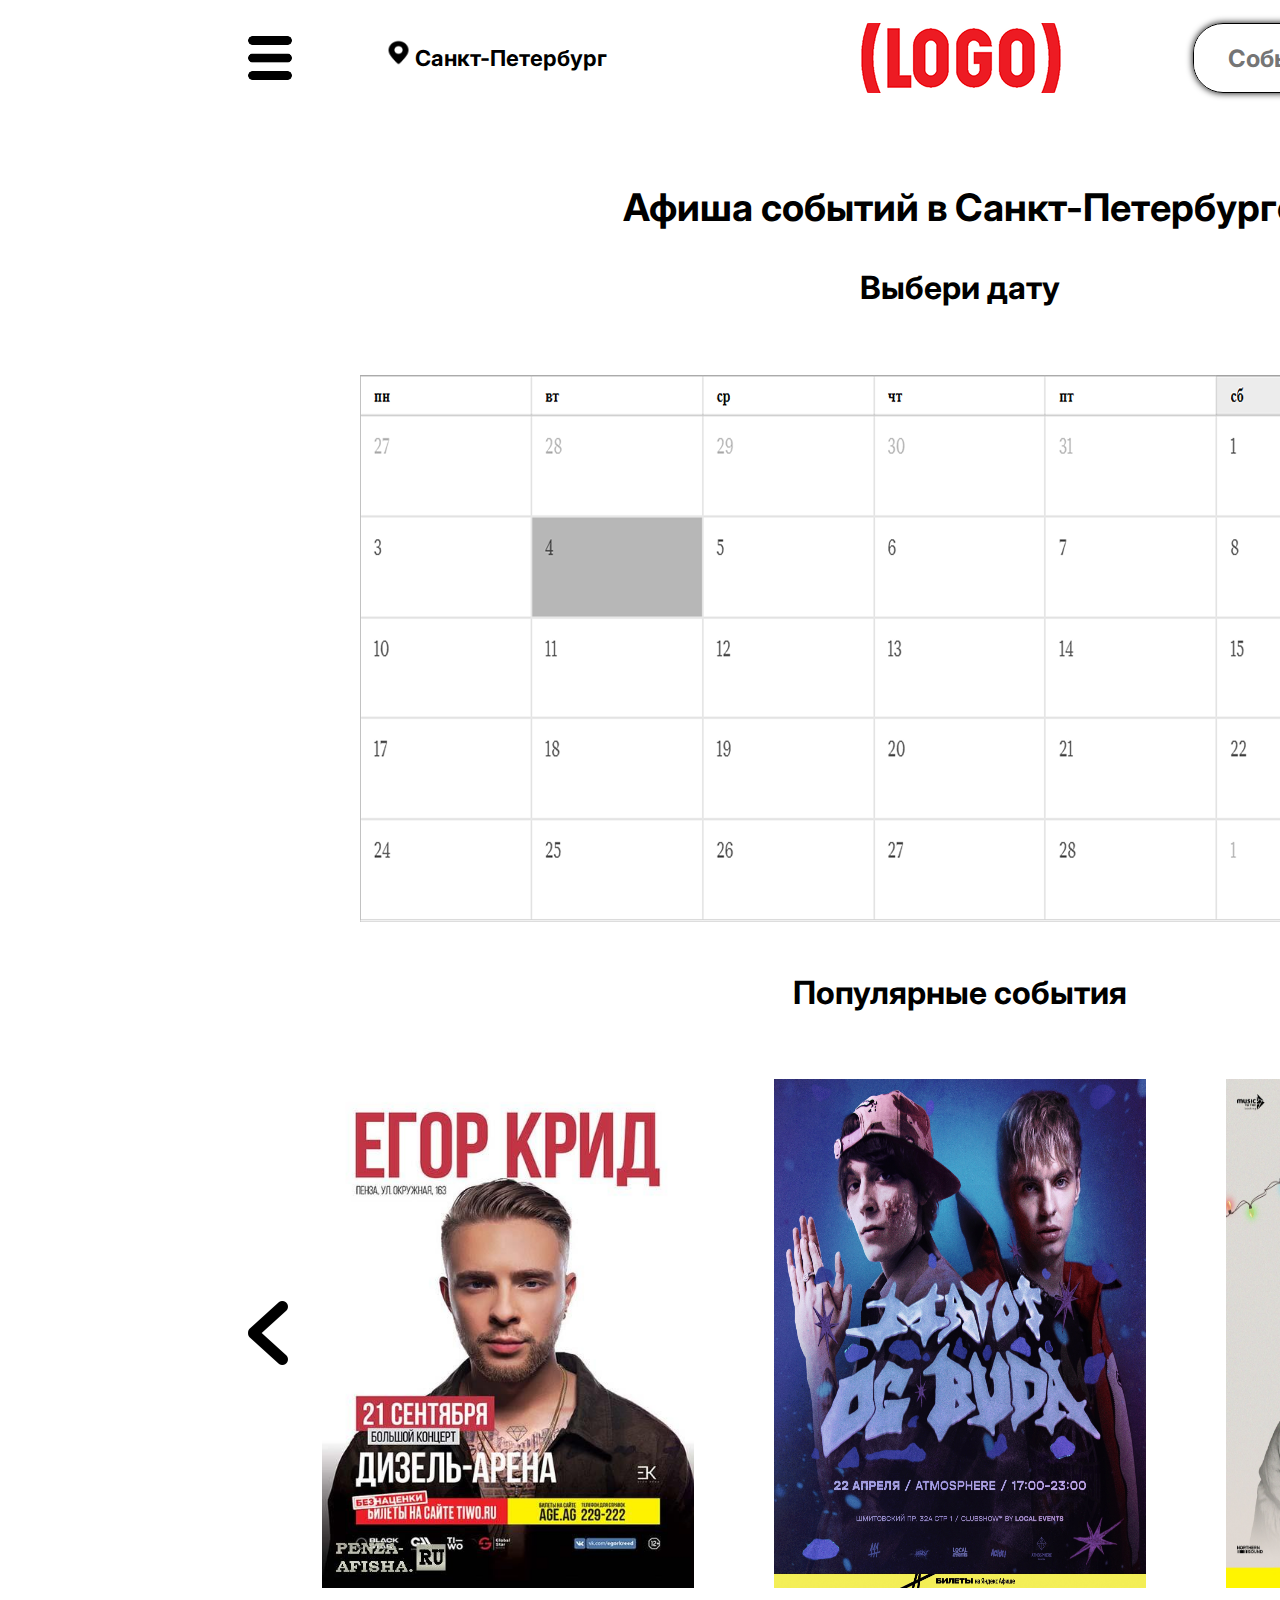
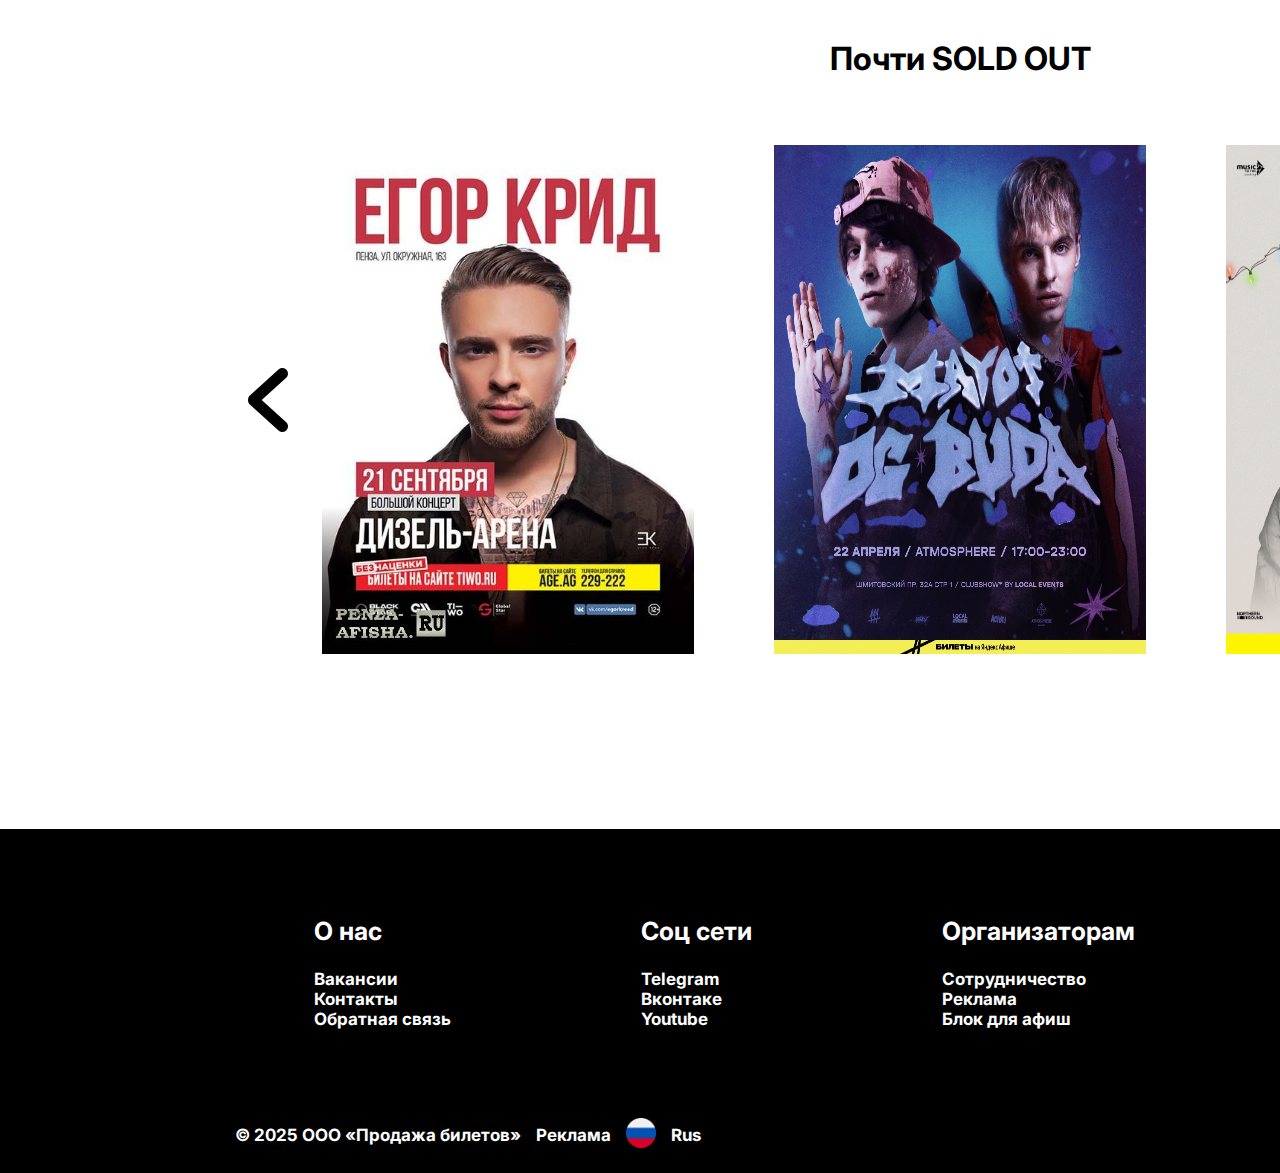
<file: index.html>
<!DOCTYPE html>
<html lang="ru">
<head>
    <meta charset="UTF-8">
    <meta name="viewport" content="width=device-width, initial-scale=1.0">
    <title>Pokypkabiletov</title>
    <link rel="stylesheet" href="src/css/style.css">
    <link href="https://fonts.googleapis.com/css2?family=Inter:wght@400;700&display=swap" rel="stylesheet">
</head>
<body>
    <header class="header-container">
        <div class="header-container-main">
            <div class="menubar">
                <img src="src/img/menubar.png" alt="menu">
            </div>
            <div class ="location">
                <img src="src/img/location.png" alt="локация">
            </div>        
            <div class="place">
                <p>Санкт-Петербург</p>
            </div>
            <div class="logo">
                <img src="src/img/logo 1.png" alt="Логотип">
            </div>
            <div class="search">
                <input type="text" placeholder="События, артисты" class="search-input">
                <a href="poisk.html"><button class="search-button"><img src="src/img/lypa.png" alt="поиск"></button></a>
            </div>
            <div class="icon">
                <img src="src/img/icon 1.png" alt="иконка профиля">
            </div>
    </header>

    <div class="main">
        <h1>Афиша событий в Санкт-Петербурге</h1>
        <h2>Выбери дату</h2>
        <div class="calendar">
            <img src="src/img/calendar.png" alt="календарь">
        </div>
        <h2>Популярные события</h2>
        <div class="afisha">
            <div class="left">
                <img src="src/img/left.png" alt="left">
            </div>
            <div class="posters">
                <img src="src/img/poster1.png" alt="постер1">
                <img src="src/img/poster2.png" alt="постер2">
                <img src="src/img/poster3.png" alt="постер3">
            </div>
            <div class="right">
                <img src="src/img/right.png" alt="right">
            </div>
        </div>
        <h2>Почти SOLD OUT</h2>
        <div class="afisha1">
            <div class="left">
                <img src="src/img/left.png" alt="left">
            </div>
            <div class="posters">
                <img src="src/img/poster1.png" alt="постер1">
                <img src="src/img/poster2.png" alt="постер2">
                <img src="src/img/poster3.png" alt="постер3">
            </div>
            <div class="right">
                <img src="src/img/right.png" alt="right">
            </div>
        </div>
        
    </div>
    <footer>
        <div class="podval">
            <div class="information">
                <div class="info">
                    <h3>О нас</h3>
                    <ul>
                        <li><a href='#'>Вакансии</a></li>
                        <li><a href='#'>Контакты</a></li>
                        <li><a href='#'>Обратная связь</a></li>
                    </ul>
                </div>
                <div class="info2">
                    <h3>Соц сети</h3>
                    <ul>
                        <li><a href='#'>Telegram</a></li>
                        <li><a href='#'>Вконтаке</a></li>
                        <li><a href='#'>Youtube</a></li>
                    </ul>
                </div>
                <div class="info3">
                    <h3>Организаторам</h3>
                    <ul>
                        <li><a href='#'>Сотрудничество</a></li>
                        <li><a href='#'>Реклама</a></li>
                        <li><a href='#'>Блок для афиш</a></li>
                    </ul>
                </div>
                <div class="info4">
                    <h3>Полезная информация</h3>
                    <ul>
                        <li><a href='#'>FAQ</a></li>
                        <li><a href='#'>Возврат билетов</a></li>
                        <li><a href='#'>Пользовательское соглашение</a></li>
                    </ul>
                </div>
            </div>
            
            <div class="information2">
                <div class="leftpanel">
                    <div class="company">&copy; 2025 OOO «Продажа билетов»
                    </div>
                    <p>Реклама</p>
                    <div class="language">
                        <img src="src/img/RU.png" alt="язык сайта">
                    </div>
                    <p>Rus</p>
                </div>
                <div class="mail">
                    <a href="mailto:info.prodazha@gmail.ru">info.prodazha@gmail.ru</a>
                </div>
            </div>
        </div>
    </footer>
</body>
</html>
</file>
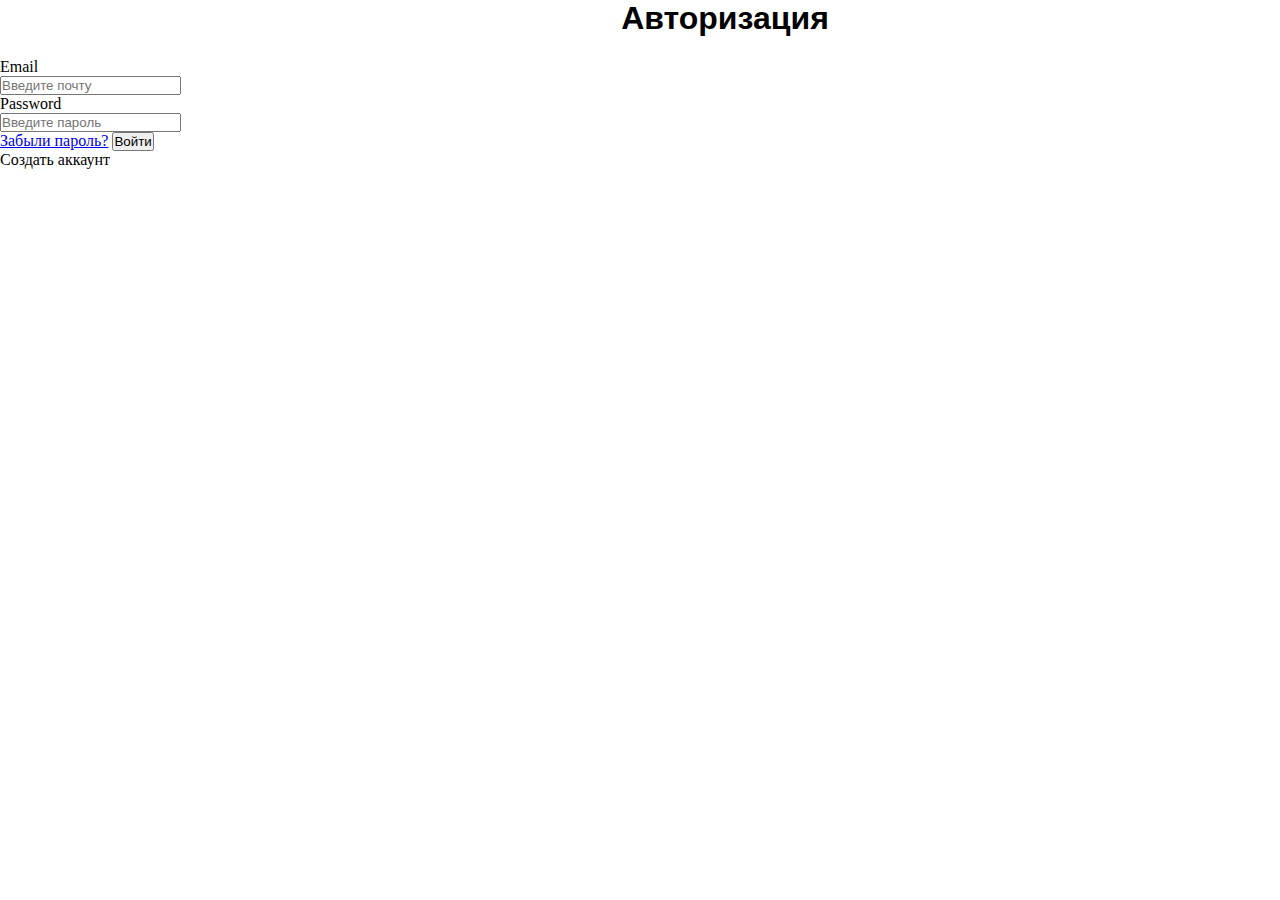
<file: avtorization.html>
<!DOCTYPE html>
<html lang="ru">
<head>
    <meta charset="UTF-8">
    <meta name="viewport" content="width=device-width, initial-scale=1.0">
    <title>Get_ticket</title>
    <link rel="icon" href="src/img/logo 2.svg" type="image/svg+xml">
    <link rel="stylesheet" href="src/css/style.css">
</head>
<body class="reg">
    <div class="background">
    </div>
    <div class="login-form">
        <h2>Авторизация</h2>
        <form>
            <div class ="input-field"> <div class="email">
                <div class = "data">
                    <p>Email</p>
                </div>
                <input type="email" placeholder="Введите почту" required>
                <div class="underline">
                </div>
            </div>
            </div>
            <div class ="input-field"> <div class="password">
                <div class = "data">
                    <p>Password</p>
                </div>
                <input type="password" placeholder="Введите пароль" required>
                <div class="underline">
                </div>
            </div>
            </div>
            <a href="#" class="forgot-password">Забыли пароль?</a>
            <button type="button" onclick="window.location.href='index.html'">
                Войти
            </button>
            <div class="makeacc">
                <p>Создать аккаунт</p>
            </div>
        </form>
    </div>
</body>
</html>
</file>
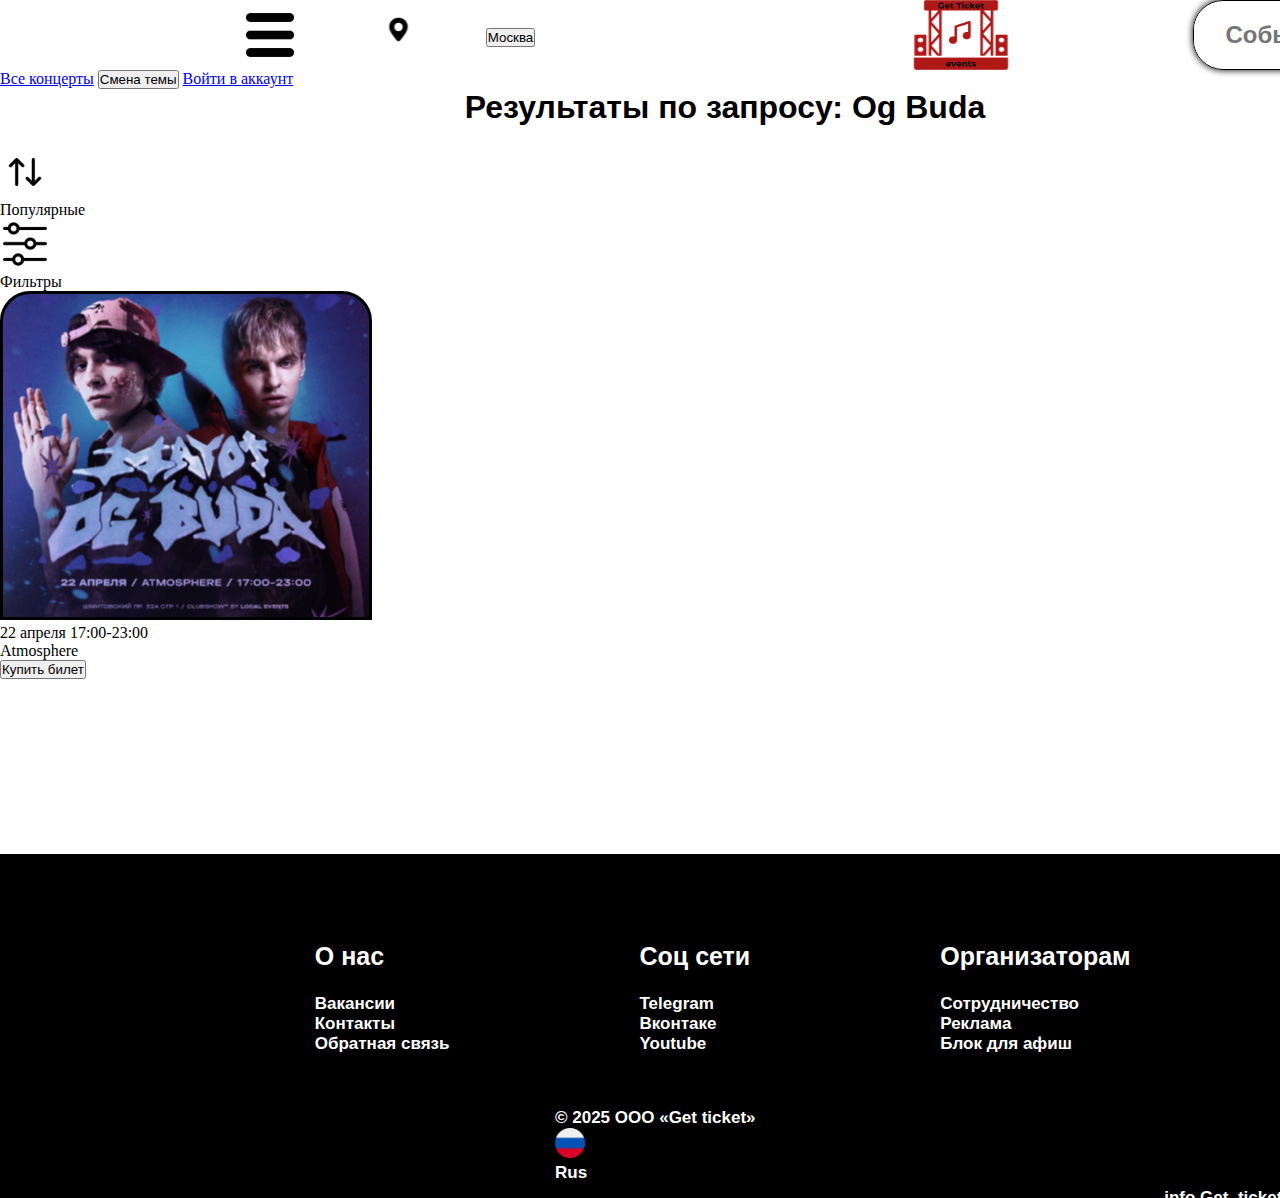
<file: poisk.html>
<!DOCTYPE html>
<html lang="ru">
<head>
    <meta charset="UTF-8">
    <meta name="viewport" content="width=device-width, initial-scale=1.0">
    <title>Get_ticket</title>
    <link rel="icon" href="src/img/logo 2.svg" type="image/svg+xml">
    <link rel="stylesheet" href="src/css/style.css">
</head>
<body>
    <div class="con">
    <header class="header-container-vse">
        <div class="header-container-main">
            <div class="menubar">
                <img src="src/img/menubar.svg" alt="menu" class="burger-btn" id="burgerBtn">
            </div>
            <div class ="location">
                <img src="src/img/location.svg" alt="локация">
            </div>        
            <div class="place">
                <button class="place-button"><p>Москва</p></button>
            </div>
            <div class="logo">
                <a href="index.html" class="logo-button">
                    <img src="src/img/logo.svg" alt="Логотип">
                </a>
            </div>
            <div class="search">
                <input type="text" placeholder="События, артисты" class="search-input">
                <a href="poisk.html" class="search-button">
                    <img src="src/img/lypa.svg" alt="поиск">
                </a>
            </div>
            <div class="icon">
                <button class="icon-button"><img src="src/img/icon 1.svg" alt="иконка профиля"></button>
            </div>
    </header>

    <div class="dropdown-menu" id="dropdownMenu">
        <a href="vseconcert.html" class="menu-item">Все концерты</a>
        <button class="menu-item">Смена темы</button>
        <a href="avtorization.html" class="menu-item">Войти в аккаунт</a>
    </div>

    <div class="panel-poisk-concert">
        <h2>Результаты по запросу: Og Buda</h2>
        <div class="panel-left">
            <div class="sort-filt-item">
              <img src="src/img/sort.svg" alt="сортировка" class="sort-icon">
              <p>Популярные</p>
            </div>
            <div class="sort-filt-item">
                <img src="src/img/filter.svg" alt="Фильтры" class="filter-icon">
                <p>Фильтры</p>
            </div>
        </div>
    </div>
    <div class="line"></div>
    <div class="main-poisk">
        <div class="afisha2">
            <div class="poster-poisk">
                <img src="src/img/poster5.svg" alt="постер2">
            </div>
        </div>
        <div class="cards-poisk">
            <div class="card2">
                <p>22 апреля 17:00-23:00<br>Atmosphere</p>
                <button class="buttoncard">Купить билет</button>
            </div>
        </div>
    </div>
    <footer>
        <div class="podval">
            <div class="information">
                <div class="info">
                    <h3>О нас</h3>
                    <ul>
                        <li><a href='#'>Вакансии</a></li>
                        <li><a href='#'>Контакты</a></li>
                        <li><a href='#'>Обратная связь</a></li>
                    </ul>
                </div>
                <div class="info2">
                    <h3>Соц сети</h3>
                    <ul>
                        <li><a href='#'>Telegram</a></li>
                        <li><a href='#'>Вконтаке</a></li>
                        <li><a href='#'>Youtube</a></li>
                    </ul>
                </div>
                <div class="info3">
                    <h3>Организаторам</h3>
                    <ul>
                        <li><a href='#'>Сотрудничество</a></li>
                        <li><a href='#'>Реклама</a></li>
                        <li><a href='#'>Блок для афиш</a></li>
                    </ul>
                </div>
                <div class="info4">
                    <h3>Полезная информация</h3>
                    <ul>
                        <li><a href='#'>FAQ</a></li>
                        <li><a href='#'>Возврат билетов</a></li>
                        <li><a href='#'>Пользовательское соглашение</a></li>
                    </ul>
                </div>
            </div>
            
            <div class="information2">
                <div class="panel">
                    <div class="company">
                        <p>&copy; 2025 OOO «Get ticket»</p>
                    </div>
                    <div class="language">
                        <img src="src/img/RU.png" alt="язык сайта">
                        <p>Rus</p>
                    </div>
                    <div class="mail">
                        <a href="mailto:info.prodazha@gmail.ru">info.Get_ticket@gmail.ru</a>
                </div>
            </div>
        </div>
    </footer>
    </div>
<script src="/src/js/menubar.js"></script>
</body>
</html>
</file>
<file: src/css/style.css>
*{
    margin: 0;
    padding: 0;
    box-sizing: border-box;
}
body {
background-color: #fff;
}

.header-container{
    margin-bottom: 91px;
    margin-top: 23px;
}

.header-container-main {
    display: flex;
    padding: 0px 235px 0px;
    width: 1920px;
    height: 70px;
    margin: 0 auto;
    position: relative;
}

.menubar {
    width: 70px;
    height: 70px;
    margin-right: 79px;
}
.menubar img {
    width: 70px;
    height: 70px;
}

.location img {
    width:29px;
    height: 35px;
    position: absolute;
    top: 0;
    margin-top: 8px;
    padding-top: 8px;
}

.place {
    font-size: 22px;
    width: 253px;
    height: 70px;
    text-align: center;
    line-height: 70px;
    font-weight: 700;
    font-family: 'Inter', sans-serif;
    margin-right: 204px;
}

.logo img {
    width:240px;
    height:70px;
    margin-right: 112px;
}

.search {
    border: 1px solid #000000;
    border-radius: 30px;
    overflow: hidden;
    width: 343px;
    height: 70px;
    box-shadow: 0 0 7px rgb(0, 0, 0);
    display: flex;
    justify-content: space-between;
    align-items: center;
}

.search-input {
    border: none;
    width: 284px;
    height: 48px;
    font-size: 24px;
    text-align: center;
    font-weight: 700;
    font-family: 'Inter', sans-serif;
    

}
.search-input:focus {
    outline: none;
    border: none;
}

.search img{
    width: 48px;
    height: 48px;
    background-color: none;
    margin-right: 11px;
    opacity: 70%;
}

.search-button {
    width: 48px;
    height: 48px;
    background-color: white;
    color: none;
    border: none; 
    cursor: pointer;
    margin-right: 11px;
}

.icon {
    width: 70px;
    height: 70px;
    margin-left: 79px;
}

.main {
    display: flex;
    justify-content: center;
    align-items: center;
    flex-direction: column;
    padding: 0px 235px 0px;
    width: 1920px;
    height: 2070px;
    margin: 0 auto;
}

h1 {
    font-size: 38px;
    text-align: center;
    font-weight: 700;
    font-family: 'Inter', sans-serif;
    margin-bottom: 29px;
    width: 1450px;
    height: 58px;
}

h2 {
    font-size: 32px;
    text-align: center;
    font-weight: 700;
    font-family: 'Inter', sans-serif;
    width: 1450px;
    height: 58px;
}

h3 {
    font-size: 25px;
    text-align: left;
    font-weight: 700;
    font-family: 'Inter', sans-serif;
    margin-bottom: 23px;
    color: #fff;
}

.calendar {
    width: 1200px;
    height: 547px;
    margin-top: 51px;
    margin-bottom: 51px;
}

.afisha {
    display: flex;
    width: 1436.02px;
    height: 509px;
    margin: 0 auto;
    align-items: center;
    justify-content: center;
    margin-bottom: 51px;
    margin-top: 51px;
}

.afisha1 {
    display: flex;
    width: 1436.02px;
    height: 509px;
    margin: 0 auto;
    align-items: center;
    justify-content: center;
    margin-top: 51px;
}

.posters {
    display: flex;
    width: 1276px;
    height: 509px;
    gap:80px;
}

.posters img {
    width: 372px;
    height: 508.8px;
}

.left {
    width: 64px;
    height: 64px;
    margin-right: 22px;
}

.left img {
    width: 64px;
    height: 64px;
}

.right {
    width: 64px;
    height: 64px;
    margin-left: 22px;
}

.right img {
    width: 64px;
    height: 64px;
}

.podval{
    display: flex;
    background-color: #000000;
    background-size: 1450px;
    flex-direction: column;
    width: 1920px;
    height: 344px;
    margin: 0 auto;
    align-items: center;
    margin-top: 175px;
    justify-content: center;
    overflow: hidden;
    padding: 0px 235px 0px;

}

.information {
    display: flex;
    padding: 0px 235px 0px;
    width: 1920px;
    height: 189px;
    margin-bottom: 53px;
    margin-top: 49px;
    align-items: center;
    justify-content: center;
    gap: 190px;
}

.information ul {
    list-style: none;
}

.information a {
    font-size: 17px;
    text-align: center;
    font-weight: 700;
    font-family: 'Inter', sans-serif;
    text-decoration: none;
    color: #ffffff;
}

.information2 {
    display: flex;
    padding: 0px 235px 0px;
    width: 1920px;
    height: 30px;
    margin-bottom: 23px;
    align-items: center;
    justify-content: center;
    color: #fff;
    font-size: 17px;
    font-weight: 700;
    font-family: 'Inter', sans-serif;
}

.leftpanel{
    display: flex;
    align-items: center;  
    justify-content: left;
    height: 30px;
    width: 810px;
    gap: 15px;
}

.language img{
    width: 30px;
    height: 30px;
}

.mail {
    display: flex;
    align-items: center;  
    justify-content: right;
    height: 30px;
    width: 810px;
}

 .mail a{
    text-decoration: none;
    color: #fff;
    text-align: center;
}
</file>
